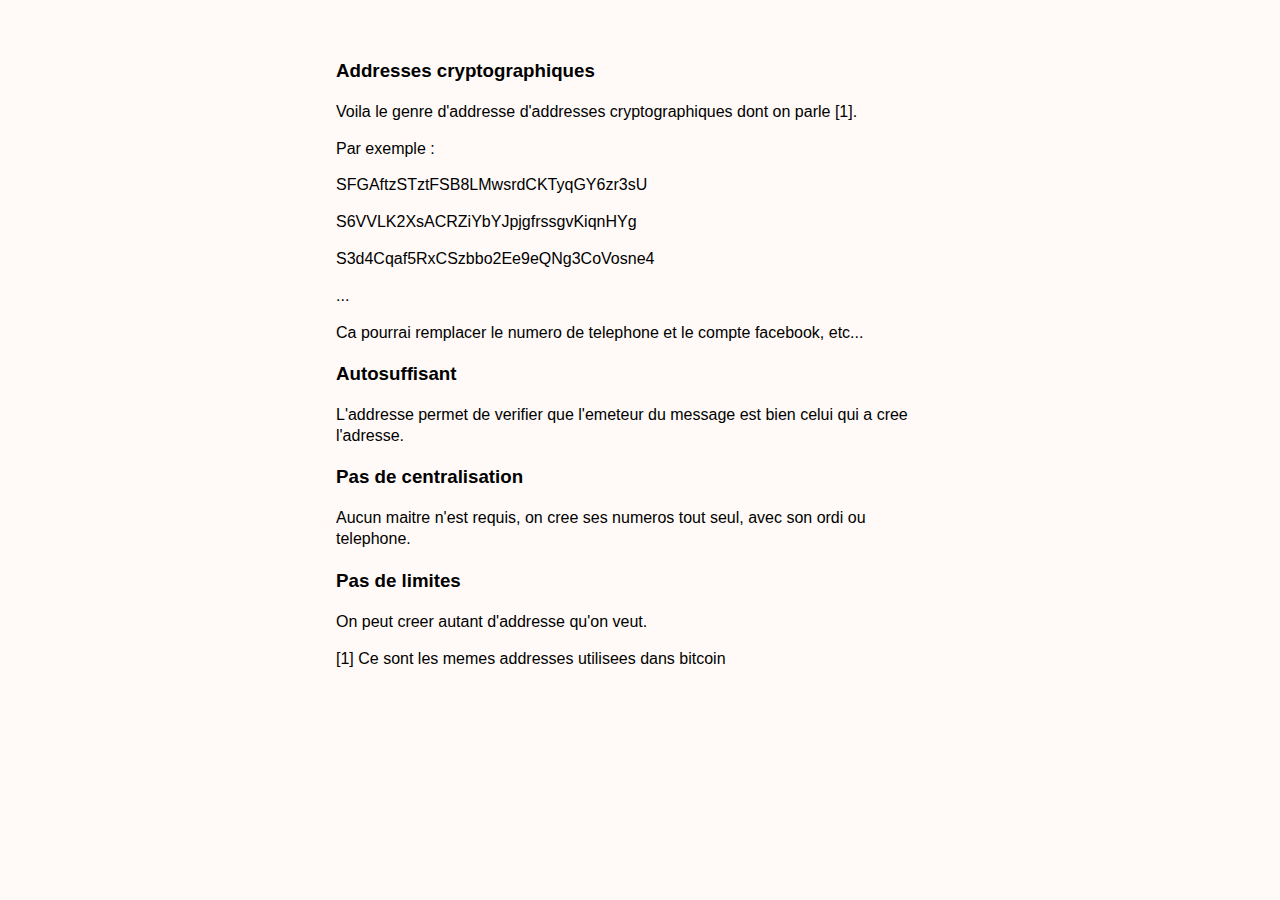
<file: address.html>
<!DOCTYPE html>
<html lang=en>
  <head>
    <title></title>
    <meta name="viewport" content="width=device-width">
    <meta charset="UTF-8">
    <style>
      main {
        max-width: 38rem;
        padding: 2rem;
        margin: auto;
      }
      body {
        font-family: Liberation Sans, Arial, sans-serif;
        /* font-family:  Monaco, 'Courier New', Courier, monospace, */
        background-color: #fffaf7;
        line-height: 1.3;
      }
    </style>
  </head>
  <body>
    <main>
      <article>
        <h3>Addresses cryptographiques</h3>
<p>Voila le genre d'addresse d'addresses cryptographiques dont on parle [1].</p>
<p>Par exemple :</p>
<p>SFGAftzSTztFSB8LMwsrdCKTyqGY6zr3sU</p>
<p>S6VVLK2XsACRZiYbYJpjgfrssgvKiqnHYg</p>
<p>S3d4Cqaf5RxCSzbbo2Ee9eQNg3CoVosne4</p>
<p>...</p>
<p>Ca pourrai remplacer le numero de telephone et le compte facebook, etc...</p>
<h3>Autosuffisant</h3>
<p>L'addresse permet de verifier que l'emeteur du message est bien celui qui a cree l'adresse.</p>
<h3>Pas de centralisation</h3>
<p>Aucun maitre n'est requis, on cree ses numeros tout seul, avec son ordi ou telephone.</p>
<h3>Pas de limites</h3>
<p>On peut creer autant d'addresse qu'on veut. </p>
<p>[1] Ce sont les memes addresses utilisees dans bitcoin</p>
      </article>
    </main>
  </body>
</html>
</file>
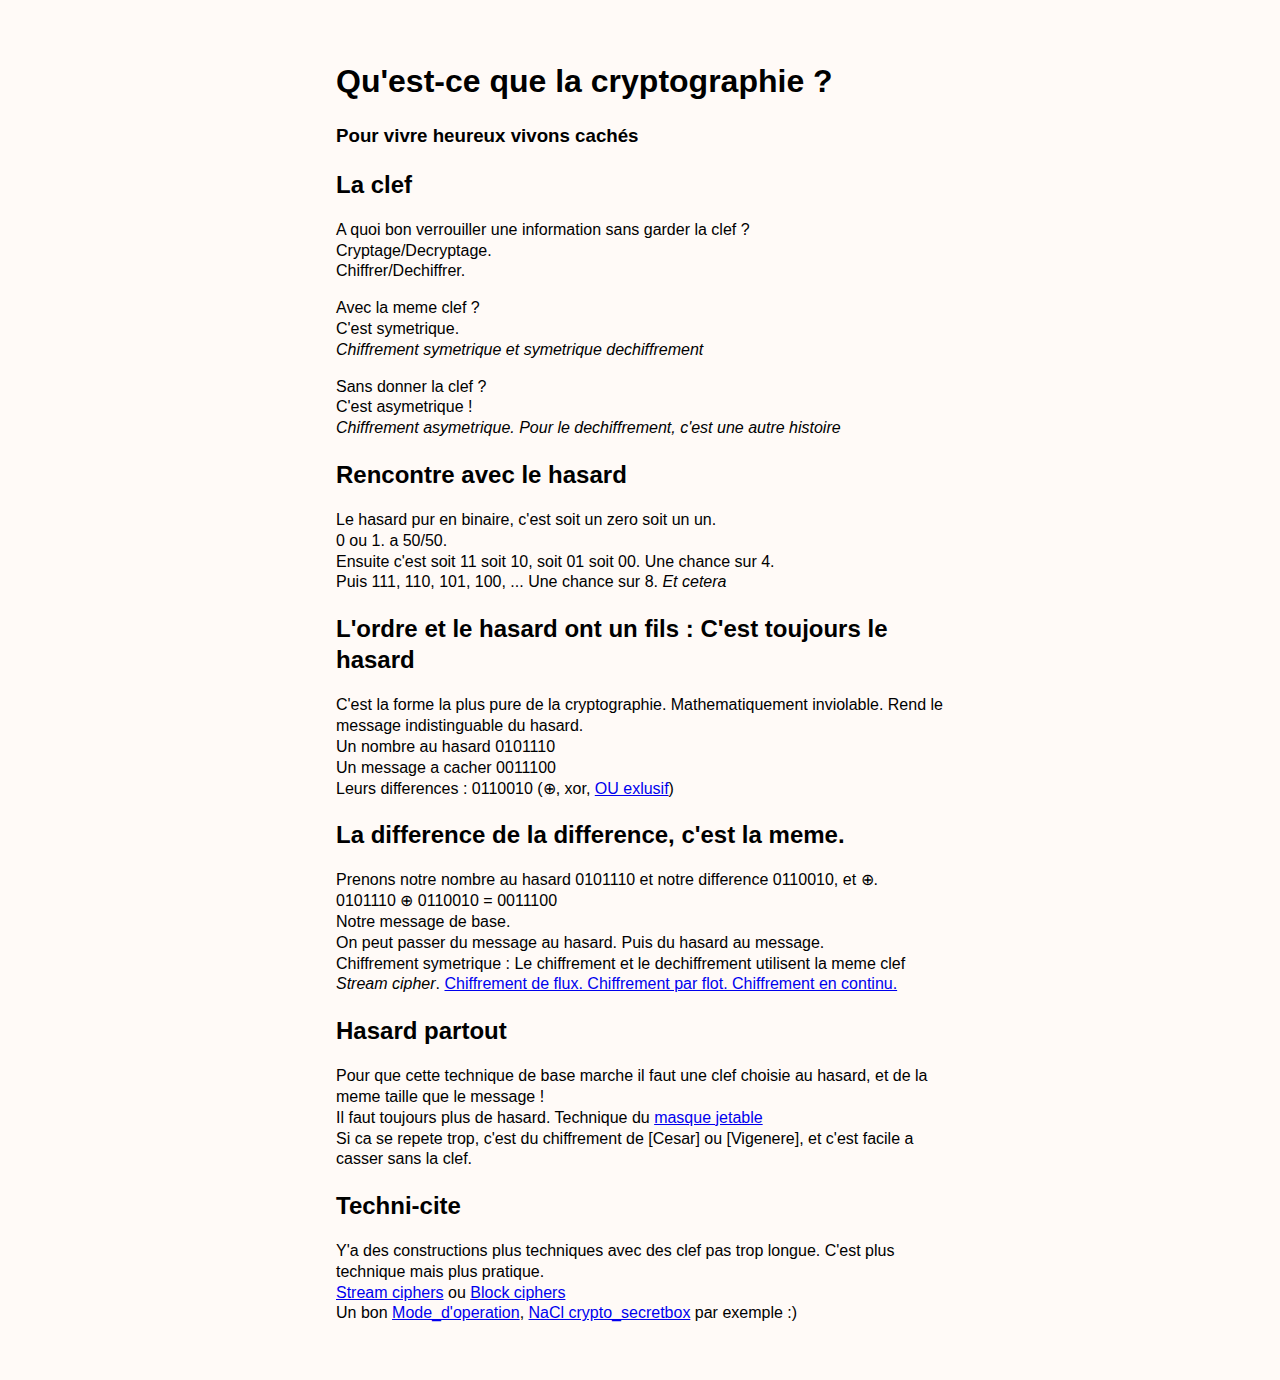
<file: intro.html>
<!DOCTYPE html>
<html lang=en>
  <head>
    <title></title>
    <meta name="viewport" content="width=device-width">
    <meta charset="UTF-8">
    <style>
      main {
        max-width: 38rem;
        padding: 2rem;
        margin: auto;
      }
      body {
        font-family: Liberation Sans, Arial, sans-serif;
        /* font-family:  Monaco, 'Courier New', Courier, monospace, */
        background-color: #fffaf7;
        line-height: 1.3;
      }
    </style>
  </head>
  <body>
    <main>
      <article>
        <h1>Qu'est-ce que la cryptographie ?</h1>
<h3>Pour vivre heureux vivons cachés</h3>
<h2>La clef</h2>
<p>A quoi bon verrouiller une information sans garder la clef ?<br/>
Cryptage/Decryptage.<br/>
Chiffrer/Dechiffrer.</p>
<p>Avec la meme clef ?<br/>
C'est symetrique.<br/>
<em>Chiffrement symetrique et symetrique dechiffrement</em></p>
<p>Sans donner la clef ?<br/>
C'est asymetrique !<br/>
<em>Chiffrement asymetrique. Pour le dechiffrement, c'est une autre histoire</em></p>
<h2>Rencontre avec le hasard</h2>
<p>Le hasard pur en binaire, c'est soit un zero soit un un. <br/>
0 ou 1. a 50/50.<br/>
Ensuite c'est soit 11 soit 10, soit 01 soit 00.
Une chance sur 4.<br/>
Puis 111, 110, 101, 100, ...
Une chance sur 8. <em>Et cetera</em></p>
<h2>L'ordre et le hasard ont un fils : C'est toujours le hasard</h2>
<p>C'est la forme la plus pure de la cryptographie. Mathematiquement inviolable. Rend le message indistinguable du hasard.<br/>
Un nombre au hasard 0101110<br/>
Un message a cacher 0011100<br/>
Leurs differences : 0110010 (⊕, xor, <a href="https://fr.wikipedia.org/wiki/Fonction_OU_exclusif">OU exlusif</a>)</p>
<h2>La difference de la difference, c'est la meme.</h2>
<p>Prenons notre nombre au hasard 0101110 et notre difference 0110010, et ⊕.<br/>
0101110 ⊕ 0110010 = 0011100<br/>
Notre message de base.<br/>
On peut passer du message au hasard. Puis du hasard au message.<br/>
Chiffrement symetrique : Le chiffrement et le dechiffrement utilisent la meme clef<br/>
<em>Stream cipher</em>. <a href="https://fr.wikipedia.org/wiki/Chiffrement_de_flux">Chiffrement de flux. Chiffrement par flot. Chiffrement en continu.</a></p>
<h2>Hasard partout</h2>
<p>Pour que cette technique de base marche il faut une clef choisie au hasard, et de la meme taille que le message !<br/>
Il faut toujours plus de hasard. Technique du <a href="https://fr.wikipedia.org/wiki/Masque_jetable">masque jetable</a><br/>
Si ca se repete trop, c'est du chiffrement de [Cesar] ou [Vigenere], et c'est facile a casser sans la clef.</p>
<h2>Techni-cite</h2>
<p>Y'a des constructions plus techniques avec des clef pas trop longue. C'est plus technique mais plus pratique.<br/>
<a href="https://fr.wikipedia.org/wiki/Chiffrement_de_flux">Stream ciphers</a> ou <a href="https://en.wikipedia.org/wiki/Block_cipher">Block ciphers</a><br/>
Un bon <a href="https://fr.wikipedia.org/wiki/Mode_d%27op%C3%A9ration_(cryptographie)">Mode_d'operation</a>, <a href="https://nacl.cr.yp.to/secretbox.html">NaCl crypto_secretbox</a> par exemple :)</p>
      </article>
    </main>
  </body>
</html>
</file>
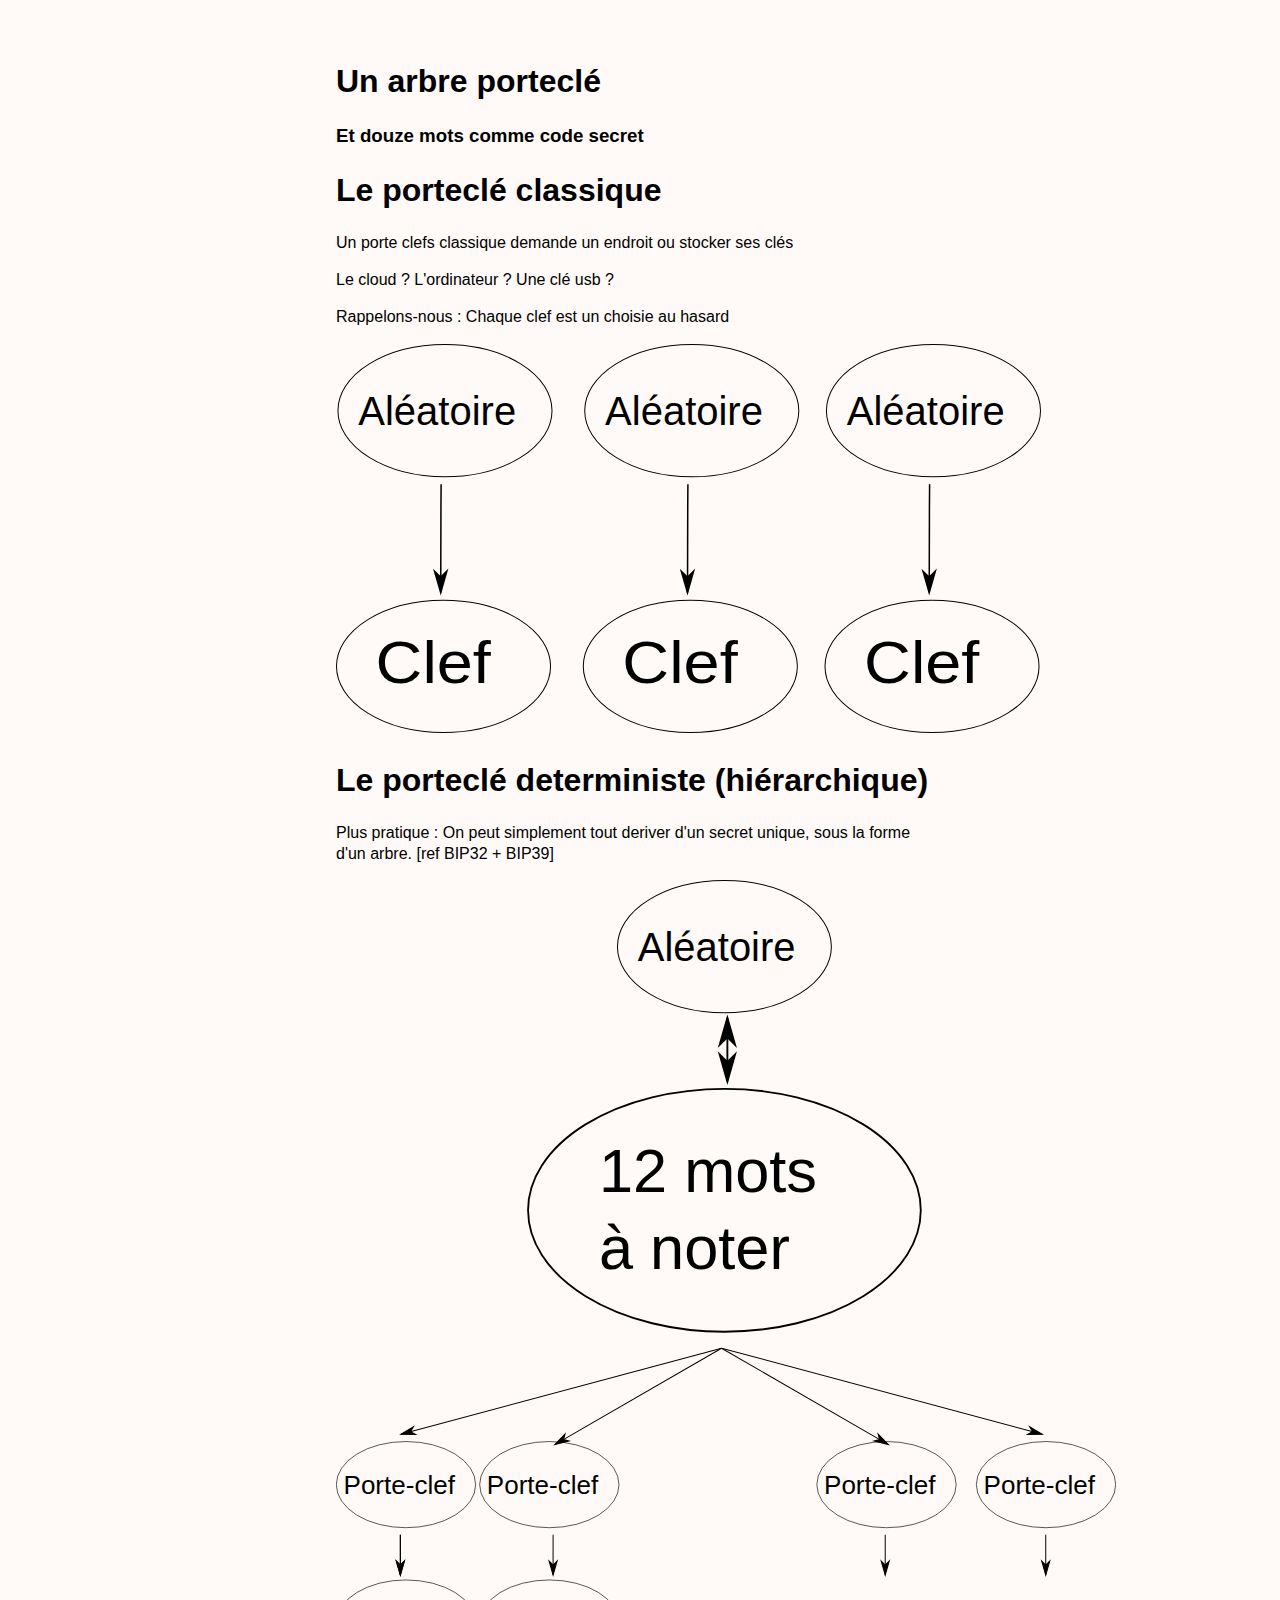
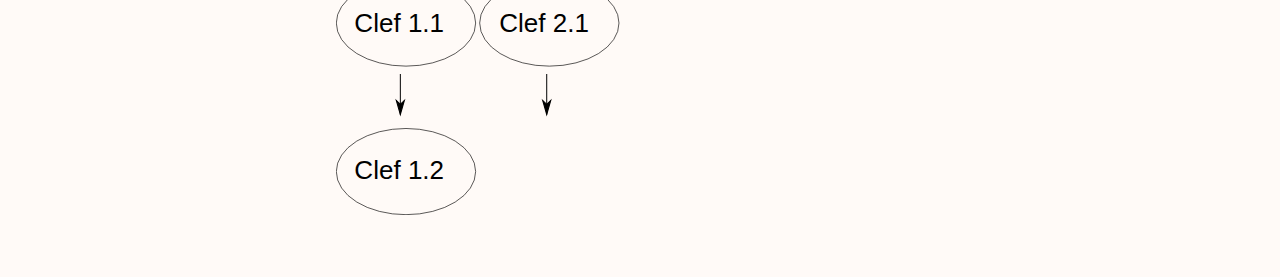
<file: portecle.html>
<!DOCTYPE html>
<html lang=en>
  <head>
    <title></title>
    <meta name="viewport" content="width=device-width">
    <meta charset="UTF-8">
    <style>
      main {
        max-width: 38rem;
        padding: 2rem;
        margin: auto;
      }
      body {
        font-family: Liberation Sans, Arial, sans-serif;
        /* font-family:  Monaco, 'Courier New', Courier, monospace, */
        background-color: #fffaf7;
        line-height: 1.3;
      }
    </style>
  </head>
  <body>
    <main>
      <article>
        <h1>Un arbre porteclé</h1>
<h3>Et douze mots comme code secret</h3>
<h1>Le porteclé classique</h1>
<p>Un porte clefs classique demande un endroit ou stocker ses clés</p>
<p>Le cloud ? L'ordinateur ? Une clé usb ?</p>
<p>Rappelons-nous : Chaque clef est un choisie au hasard</p>
<p><img alt="Schema d'un porte clef classique" src="porte-clef-classique.svg" /></p>
<h1>Le porteclé deterministe (hiérarchique)</h1>
<p>Plus pratique : On peut simplement tout deriver d'un secret unique, sous la forme d'un arbre. [ref BIP32 + BIP39]</p>
<p><img alt="Schema d'un porte clef classique" src="porte-clef-deterministe.svg" /></p>
      </article>
    </main>
  </body>
</html>
</file>
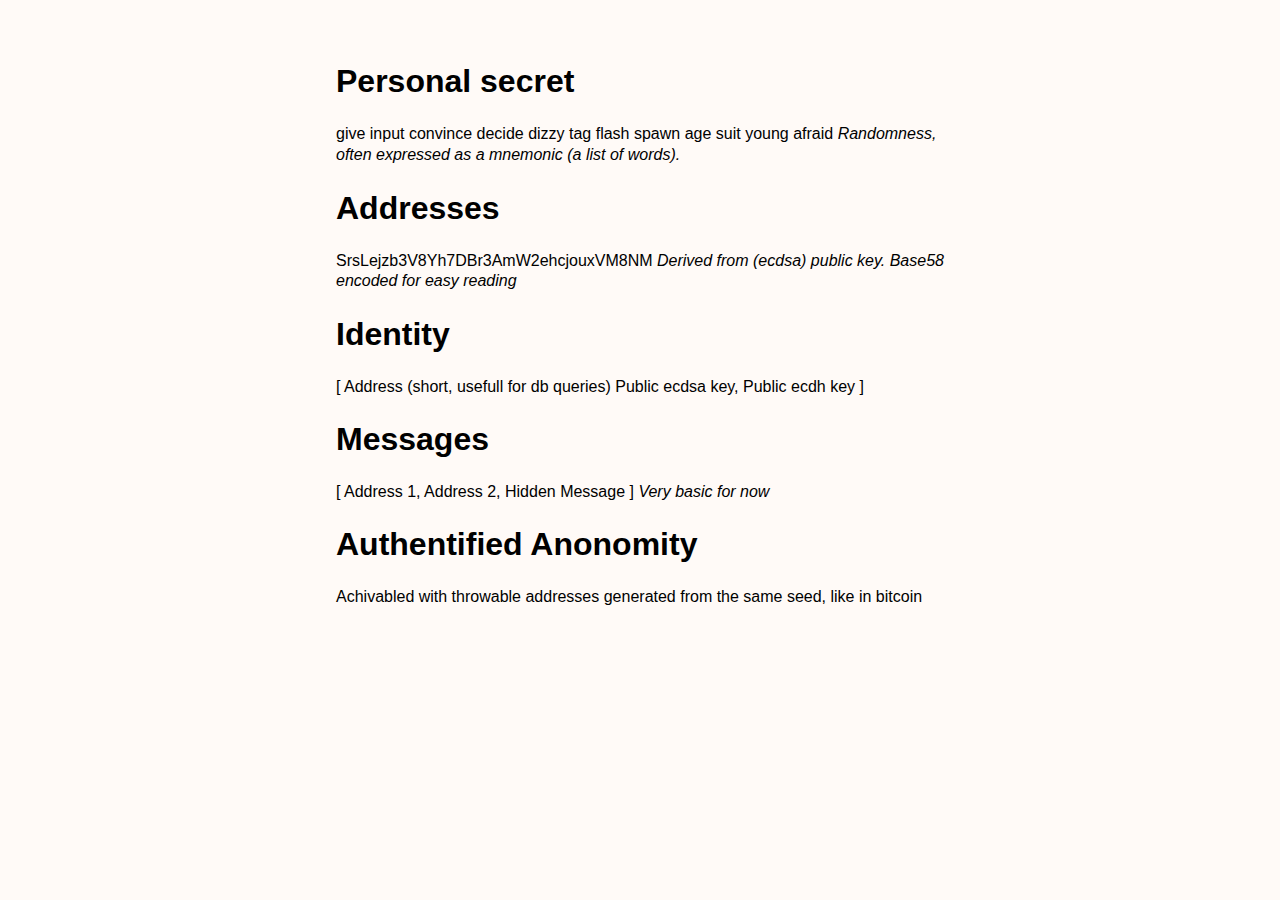
<file: table_of_contents.html>
<!DOCTYPE html>
<html lang=en>
  <head>
    <title></title>
    <meta name="viewport" content="width=device-width">
    <meta charset="UTF-8">
    <style>
      main {
        max-width: 38rem;
        padding: 2rem;
        margin: auto;
      }
      body {
        font-family: Liberation Sans, Arial, sans-serif;
        /* font-family:  Monaco, 'Courier New', Courier, monospace, */
        background-color: #fffaf7;
        line-height: 1.3;
      }
    </style>
  </head>
  <body>
    <main>
      <article>
        <h1>Personal secret</h1>
<p>give input convince decide dizzy tag flash spawn age suit young afraid
<em>Randomness, often expressed as a mnemonic (a list of words).</em></p>
<h1>Addresses</h1>
<p>SrsLejzb3V8Yh7DBr3AmW2ehcjouxVM8NM
<em>Derived from (ecdsa) public key. Base58 encoded for easy reading</em></p>
<h1>Identity</h1>
<p>[
    Address (short, usefull for db queries)
    Public ecdsa key,
    Public ecdh key
]</p>
<h1>Messages</h1>
<p>[
    Address 1,
    Address 2,
    Hidden Message
]
<em>Very basic for now</em></p>
<h1>Authentified Anonomity</h1>
<p>Achivabled with throwable addresses generated from the same seed, like in bitcoin</p>
      </article>
    </main>
  </body>
</html>
</file>
